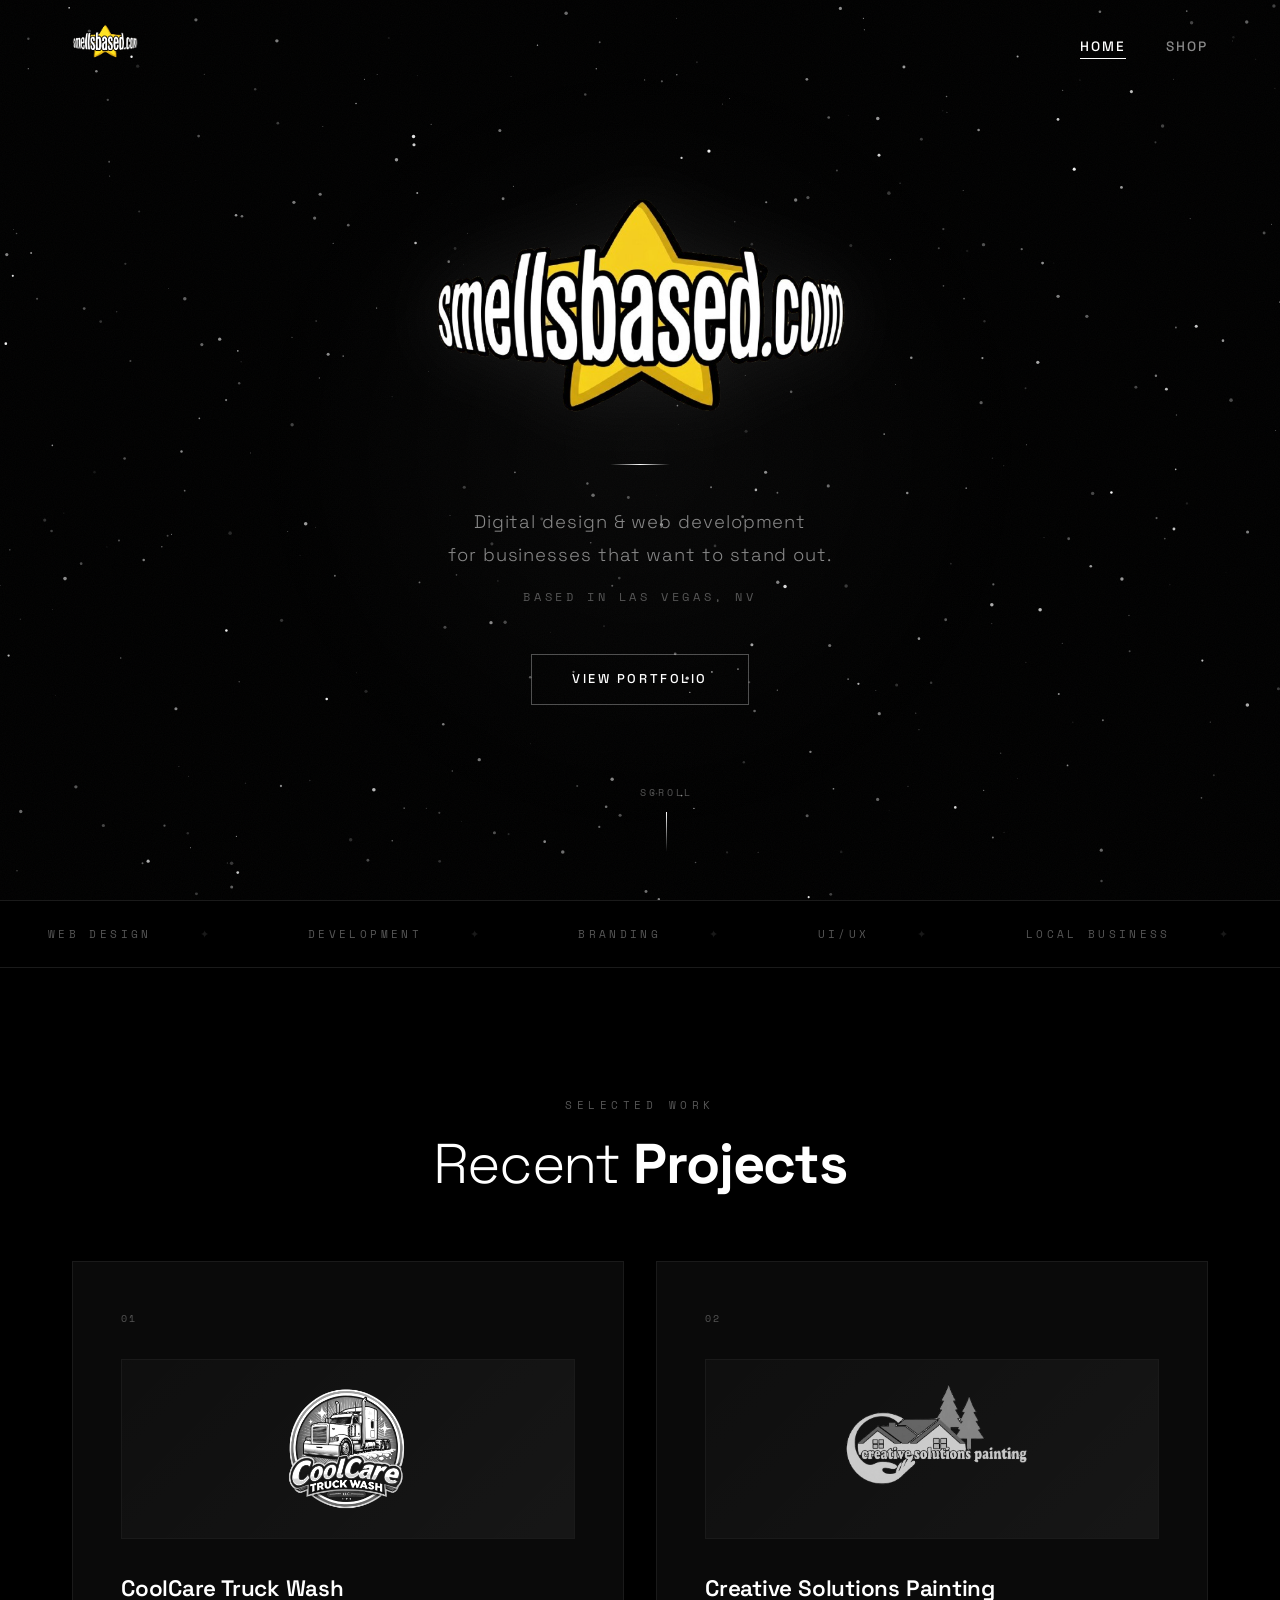
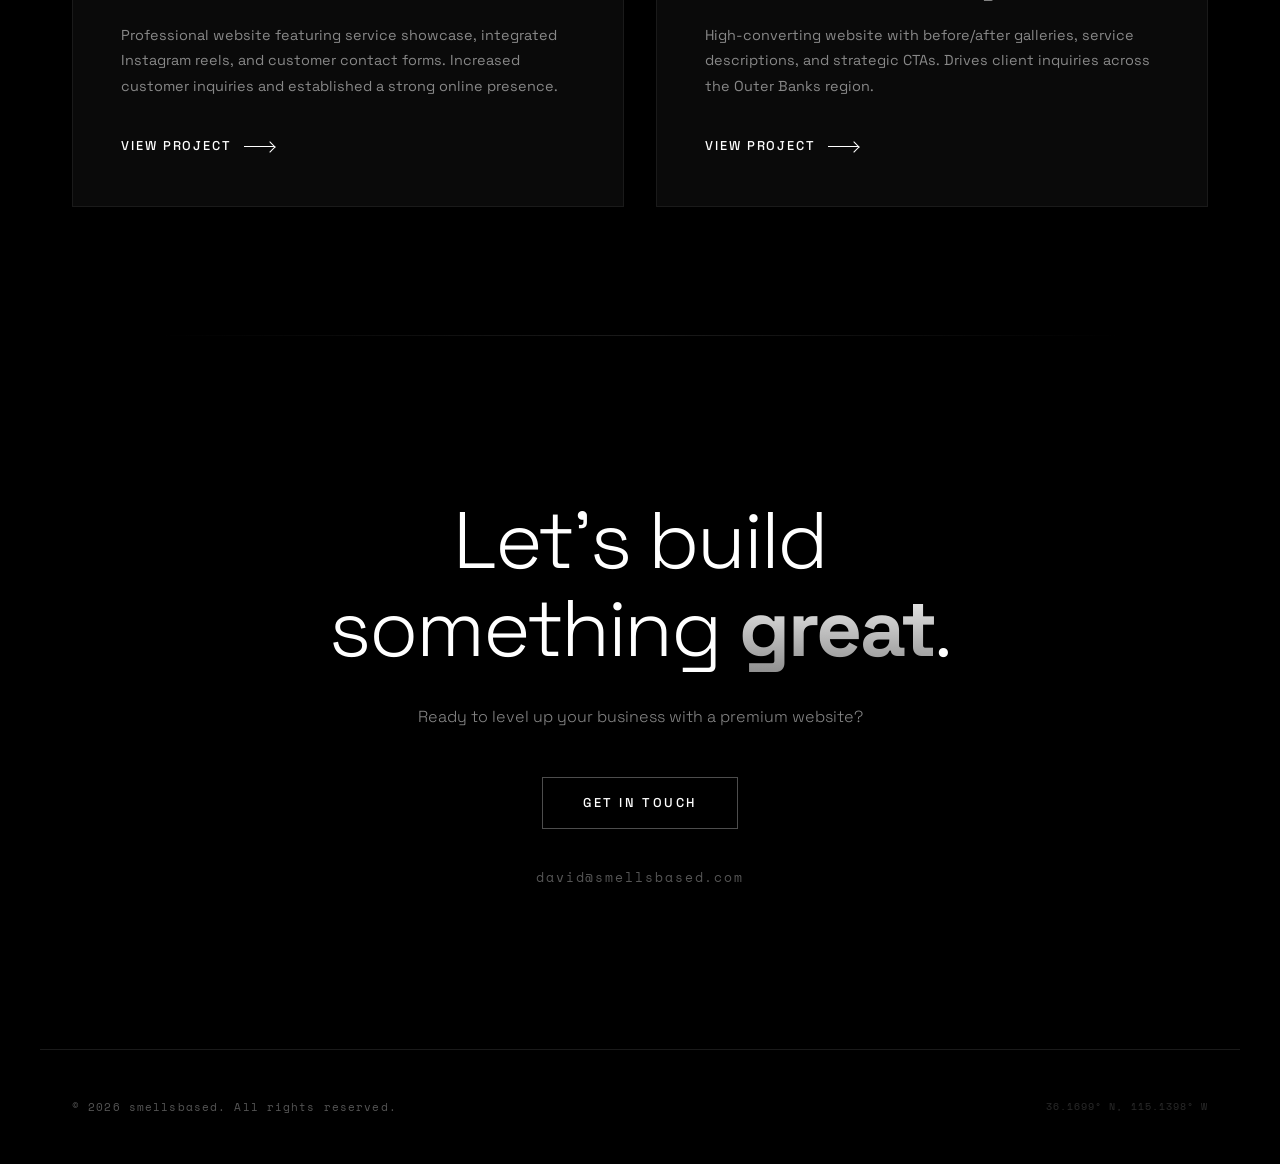
<file: index.html>
<!DOCTYPE html>
<html lang="en">
<head>
  <meta charset="UTF-8">
  <meta name="viewport" content="width=device-width, initial-scale=1.0">
  <title>smellsbased | Digital Design & Web Development</title>
  <meta name="description" content="Digital design and web development for local businesses. Building beautiful, high-converting websites.">
  <link rel="icon" type="image/png" href="assets/smellsbased-logo.png">
  <link rel="apple-touch-icon" href="assets/smellsbased-logo.png">
  <link rel="stylesheet" href="css/style.css">
</head>
<body>

  <!-- Loading Screen -->
  <div class="loader" id="loader">
    <div class="loader-line"></div>
    <span class="loader-text">Loading</span>
  </div>

  <!-- Star Field -->
  <canvas id="starfield"></canvas>

  <!-- Noise Overlay -->
  <div class="noise-overlay"></div>

  <!-- Cursor Canvas -->
  <canvas id="cursor-canvas"></canvas>

  <!-- Content -->
  <div class="content-wrapper">

    <!-- Navigation -->
    <nav class="nav" id="nav">
      <div class="nav-content">
        <a href="index.html" class="logo" data-magnetic>
          <img src="assets/smellsbased-logo.png" alt="smellsbased">
        </a>
        <ul class="nav-links">
          <li><a href="index.html" class="active" data-magnetic>Home</a></li>
          <li><a href="pages/shop.html" data-magnetic>Shop</a></li>
        </ul>
      </div>
    </nav>

    <!-- Hero Section -->
    <section class="hero">
      <div class="hero-content">
        <img src="assets/smellsbased-logo.png" alt="smellsbased" class="hero-logo">
        <div class="hero-divider"></div>
        <p class="hero-tagline">Digital design & web development<br>for businesses that want to stand out.</p>
        <p class="hero-subtext">Based in Las Vegas, NV</p>
        <a href="#portfolio" class="cta-button" data-magnetic>View Portfolio</a>
      </div>
      <div class="scroll-indicator">
        <span>Scroll</span>
        <div class="scroll-line"></div>
      </div>
    </section>

    <!-- Marquee -->
    <div class="marquee-wrap">
      <div class="marquee">
        <span>Web Design</span>
        <span>Development</span>
        <span>Branding</span>
        <span>UI/UX</span>
        <span>Local Business</span>
        <span>Digital Strategy</span>
        <span>Web Design</span>
        <span>Development</span>
        <span>Branding</span>
        <span>UI/UX</span>
        <span>Local Business</span>
        <span>Digital Strategy</span>
      </div>
    </div>

    <!-- Portfolio Section -->
    <section id="portfolio" class="portfolio">
      <div class="section-header">
        <span class="section-label">Selected Work</span>
        <h2 class="section-title">Recent <strong>Projects</strong></h2>
      </div>

      <div class="portfolio-grid">

        <!-- CoolCare Project -->
        <div class="portfolio-item" data-reveal>
          <span class="portfolio-number">01</span>
          <div class="portfolio-image">
            <img src="assets/coolcare-logo.png" alt="CoolCare Truck Wash">
          </div>
          <h3>CoolCare Truck Wash</h3>
          <p>Professional website featuring service showcase, integrated Instagram reels, and customer contact forms. Increased customer inquiries and established a strong online presence.</p>
          <a href="https://coolcaretruckwash.com" target="_blank" class="project-link">
            View Project <span class="arrow"></span>
          </a>
        </div>

        <!-- Creative Solutions Project -->
        <div class="portfolio-item" data-reveal>
          <span class="portfolio-number">02</span>
          <div class="portfolio-image">
            <img src="assets/creative-solutions-logo.png" alt="Creative Solutions Painting">
          </div>
          <h3>Creative Solutions Painting</h3>
          <p>High-converting website with before/after galleries, service descriptions, and strategic CTAs. Drives client inquiries across the Outer Banks region.</p>
          <a href="https://creativesolutionpainting.com" target="_blank" class="project-link">
            View Project <span class="arrow"></span>
          </a>
        </div>

      </div>
    </section>

    <!-- Divider -->
    <div class="section-divider"></div>

    <!-- CTA Section -->
    <section class="cta-section">
      <p class="big-text">Let's build<br>something <strong>great</strong>.</p>
      <p class="sub-text">Ready to level up your business with a premium website?</p>
      <a href="mailto:david@smellsbased.com" class="cta-button" data-magnetic>Get In Touch</a>
      <p class="email-display">david@smellsbased.com</p>
    </section>

    <!-- Footer -->
    <footer class="footer">
      <p>&copy; 2026 smellsbased. All rights reserved.</p>
      <span class="footer-coords">36.1699° N, 115.1398° W</span>
    </footer>

  </div>

  <script src="js/script.js"></script>
</body>
</html>
</file>
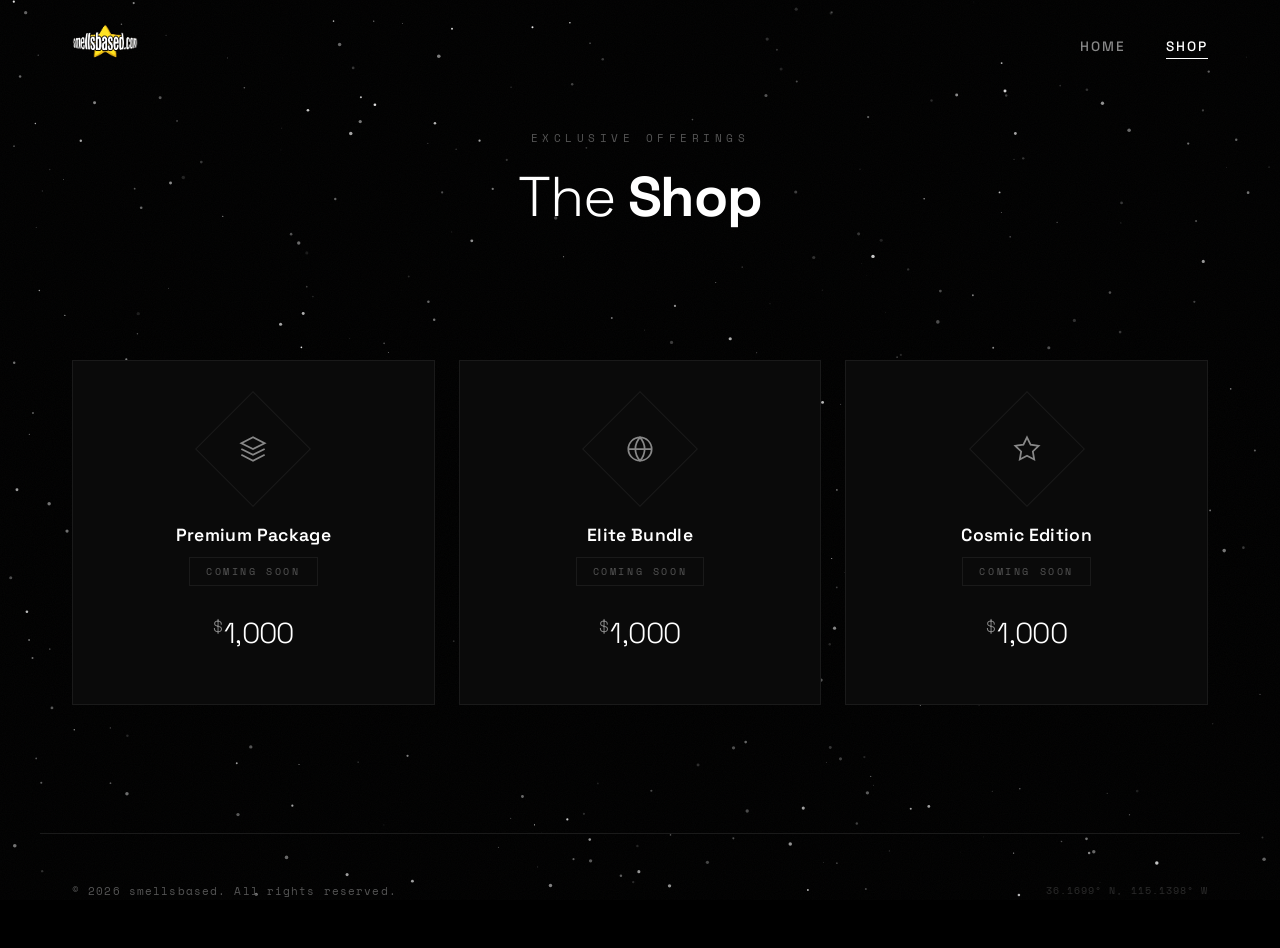
<file: pages/shop.html>
<!DOCTYPE html>
<html lang="en">
<head>
  <meta charset="UTF-8">
  <meta name="viewport" content="width=device-width, initial-scale=1.0">
  <title>Shop | smellsbased</title>
  <meta name="description" content="Premium digital products coming soon from smellsbased.">
  <link rel="icon" type="image/png" href="../assets/smellsbased-logo.png">
  <link rel="apple-touch-icon" href="../assets/smellsbased-logo.png">
  <link rel="stylesheet" href="../css/style.css">
</head>
<body>

  <!-- Loading Screen -->
  <div class="loader" id="loader">
    <div class="loader-line"></div>
    <span class="loader-text">Loading</span>
  </div>

  <!-- Star Field -->
  <canvas id="starfield"></canvas>

  <!-- Noise Overlay -->
  <div class="noise-overlay"></div>

  <!-- Cursor Canvas -->
  <canvas id="cursor-canvas"></canvas>

  <!-- Content -->
  <div class="content-wrapper">

    <!-- Navigation -->
    <nav class="nav" id="nav">
      <div class="nav-content">
        <a href="../index.html" class="logo" data-magnetic>
          <img src="../assets/smellsbased-logo.png" alt="smellsbased">
        </a>
        <ul class="nav-links">
          <li><a href="../index.html" data-magnetic>Home</a></li>
          <li><a href="shop.html" class="active" data-magnetic>Shop</a></li>
        </ul>
      </div>
    </nav>

    <!-- Shop Hero -->
    <section class="shop-hero">
      <div class="section-header">
        <span class="section-label">Exclusive Offerings</span>
        <h1 class="section-title">The <strong>Shop</strong></h1>
      </div>
    </section>

    <!-- Shop Items -->
    <section class="shop">
      <div class="shop-grid">

        <!-- Item 1 -->
        <div class="shop-item" data-reveal>
          <div class="shop-icon">
            <svg viewBox="0 0 24 24" fill="none" stroke="currentColor" stroke-width="1.5">
              <path d="M12 2L2 7l10 5 10-5-10-5zM2 17l10 5 10-5M2 12l10 5 10-5"/>
            </svg>
          </div>
          <h3>Premium Package</h3>
          <span class="coming-soon-badge">Coming Soon</span>
          <p class="price"><span class="price-currency">$</span>1,000</p>
        </div>

        <!-- Item 2 -->
        <div class="shop-item" data-reveal>
          <div class="shop-icon">
            <svg viewBox="0 0 24 24" fill="none" stroke="currentColor" stroke-width="1.5">
              <circle cx="12" cy="12" r="10"/>
              <path d="M2 12h20M12 2a15.3 15.3 0 0 1 4 10 15.3 15.3 0 0 1-4 10 15.3 15.3 0 0 1-4-10 15.3 15.3 0 0 1 4-10z"/>
            </svg>
          </div>
          <h3>Elite Bundle</h3>
          <span class="coming-soon-badge">Coming Soon</span>
          <p class="price"><span class="price-currency">$</span>1,000</p>
        </div>

        <!-- Item 3 -->
        <div class="shop-item" data-reveal>
          <div class="shop-icon">
            <svg viewBox="0 0 24 24" fill="none" stroke="currentColor" stroke-width="1.5">
              <polygon points="12 2 15.09 8.26 22 9.27 17 14.14 18.18 21.02 12 17.77 5.82 21.02 7 14.14 2 9.27 8.91 8.26 12 2"/>
            </svg>
          </div>
          <h3>Cosmic Edition</h3>
          <span class="coming-soon-badge">Coming Soon</span>
          <p class="price"><span class="price-currency">$</span>1,000</p>
        </div>

      </div>
    </section>

    <!-- Footer -->
    <footer class="footer">
      <p>&copy; 2026 smellsbased. All rights reserved.</p>
      <span class="footer-coords">36.1699° N, 115.1398° W</span>
    </footer>

  </div>

  <script src="../js/script.js"></script>
</body>
</html>
</file>
<file: css/style.css>
/* ============================================
   smellsbased — Black & White Cosmic Premium
   ============================================ */

@import url('https://fonts.googleapis.com/css2?family=Space+Grotesk:wght@300;400;500;600;700&family=Space+Mono:wght@400;700&display=swap');

* {
  margin: 0;
  padding: 0;
  box-sizing: border-box;
}

:root {
  --bg: #000000;
  --bg-elevated: #0a0a0a;
  --text: #ffffff;
  --text-muted: #888888;
  --text-dim: #555555;
  --accent: #ffffff;
  --border: #1a1a1a;
  --border-hover: #333333;
  --max-width: 1200px;
  --font-main: 'Space Grotesk', -apple-system, BlinkMacSystemFont, sans-serif;
  --font-mono: 'Space Mono', monospace;
}

html {
  scroll-behavior: smooth;
}

body {
  font-family: var(--font-main);
  background: var(--bg);
  color: var(--text);
  line-height: 1.6;
  overflow-x: hidden;
  cursor: default;
}

::selection {
  background: #fff;
  color: #000;
}

/* ============================================
   Custom Cursor Trail (canvas in JS)
   ============================================ */

#cursor-canvas {
  position: fixed;
  top: 0;
  left: 0;
  width: 100%;
  height: 100%;
  pointer-events: none;
  z-index: 9999;
}

/* ============================================
   Star Field Background
   ============================================ */

#starfield {
  position: fixed;
  top: 0;
  left: 0;
  width: 100%;
  height: 100%;
  z-index: 0;
  pointer-events: none;
}

/* ============================================
   Noise Texture Overlay
   ============================================ */

.noise-overlay {
  position: fixed;
  top: 0;
  left: 0;
  width: 100%;
  height: 100%;
  z-index: 1;
  pointer-events: none;
  opacity: 0.03;
  background-image: url("data:image/svg+xml,%3Csvg viewBox='0 0 256 256' xmlns='http://www.w3.org/2000/svg'%3E%3Cfilter id='noise'%3E%3CfeTurbulence type='fractalNoise' baseFrequency='0.9' numOctaves='4' stitchTiles='stitch'/%3E%3C/filter%3E%3Crect width='100%25' height='100%25' filter='url(%23noise)'/%3E%3C/svg%3E");
  background-repeat: repeat;
  background-size: 256px 256px;
}

/* ============================================
   Main Content Wrapper
   ============================================ */

.content-wrapper {
  position: relative;
  z-index: 2;
}

/* ============================================
   Navigation
   ============================================ */

.nav {
  position: fixed;
  top: 0;
  left: 0;
  right: 0;
  z-index: 1000;
  padding: 1.5rem 0;
  transition: all 0.4s cubic-bezier(0.16, 1, 0.3, 1);
}

.nav.scrolled {
  background: rgba(0, 0, 0, 0.85);
  backdrop-filter: blur(20px);
  -webkit-backdrop-filter: blur(20px);
  border-bottom: 1px solid var(--border);
  padding: 1rem 0;
}

.nav-content {
  max-width: var(--max-width);
  margin: 0 auto;
  padding: 0 2rem;
  display: flex;
  justify-content: space-between;
  align-items: center;
}

.logo img {
  height: 36px;
  width: auto;
  filter: brightness(1.1);
  transition: all 0.3s;
}

.logo:hover img {
  filter: brightness(1.3) drop-shadow(0 0 10px rgba(255,255,255,0.3));
}

.nav-links {
  display: flex;
  list-style: none;
  gap: 2.5rem;
}

.nav-links a {
  color: var(--text-muted);
  text-decoration: none;
  font-size: 0.85rem;
  font-weight: 500;
  letter-spacing: 0.15em;
  text-transform: uppercase;
  transition: all 0.3s;
  position: relative;
}

.nav-links a::after {
  content: '';
  position: absolute;
  bottom: -4px;
  left: 0;
  width: 0;
  height: 1px;
  background: #fff;
  transition: width 0.3s cubic-bezier(0.16, 1, 0.3, 1);
}

.nav-links a:hover,
.nav-links a.active {
  color: var(--text);
}

.nav-links a:hover::after,
.nav-links a.active::after {
  width: 100%;
}

/* ============================================
   Hero Section
   ============================================ */

.hero {
  position: relative;
  min-height: 100vh;
  display: flex;
  align-items: center;
  justify-content: center;
  text-align: center;
  overflow: hidden;
  padding: 2rem;
}

/* Radial glow behind hero */
.hero::before {
  content: '';
  position: absolute;
  top: 50%;
  left: 50%;
  transform: translate(-50%, -50%);
  width: 800px;
  height: 800px;
  background: radial-gradient(circle, rgba(255,255,255,0.03) 0%, transparent 70%);
  pointer-events: none;
}

.hero-content {
  position: relative;
  z-index: 1;
  max-width: 700px;
  display: flex;
  flex-direction: column;
  align-items: center;
}

.hero-logo {
  max-width: 420px;
  width: 100%;
  height: auto;
  margin-bottom: 2.5rem;
  display: block;
  animation: logoFloat 6s ease-in-out infinite;
  filter: drop-shadow(0 0 40px rgba(255,255,255,0.08));
}

@keyframes logoFloat {
  0%, 100% { transform: translateY(0px); }
  50% { transform: translateY(-12px); }
}

.hero-tagline {
  font-size: clamp(1rem, 2.5vw, 1.15rem);
  color: var(--text-muted);
  margin-bottom: 1rem;
  font-weight: 300;
  letter-spacing: 0.05em;
  line-height: 1.8;
}

.hero-subtext {
  font-family: var(--font-mono);
  font-size: 0.75rem;
  color: var(--text-dim);
  letter-spacing: 0.3em;
  text-transform: uppercase;
  margin-bottom: 3rem;
  opacity: 0;
  animation: fadeInUp 1s 0.8s forwards;
}

/* Animated divider line */
.hero-divider {
  width: 60px;
  height: 1px;
  background: linear-gradient(90deg, transparent, #fff, transparent);
  margin-bottom: 2.5rem;
  animation: expandLine 1.5s 0.4s cubic-bezier(0.16, 1, 0.3, 1) forwards;
  transform: scaleX(0);
}

@keyframes expandLine {
  to { transform: scaleX(1); }
}

@keyframes fadeInUp {
  from { opacity: 0; transform: translateY(15px); }
  to { opacity: 1; transform: translateY(0); }
}

/* ============================================
   Scroll Indicator
   ============================================ */

.scroll-indicator {
  position: absolute;
  bottom: 3rem;
  left: 50%;
  transform: translateX(-50%);
  display: flex;
  flex-direction: column;
  align-items: center;
  gap: 0.75rem;
  opacity: 0;
  animation: fadeInUp 1s 1.2s forwards;
}

.scroll-indicator span {
  font-family: var(--font-mono);
  font-size: 0.6rem;
  letter-spacing: 0.3em;
  text-transform: uppercase;
  color: var(--text-dim);
}

.scroll-line {
  width: 1px;
  height: 40px;
  background: linear-gradient(to bottom, #fff, transparent);
  animation: scrollPulse 2s ease-in-out infinite;
}

@keyframes scrollPulse {
  0%, 100% { opacity: 1; transform: scaleY(1); }
  50% { opacity: 0.3; transform: scaleY(0.6); }
}

/* ============================================
   Buttons
   ============================================ */

.cta-button {
  display: inline-block;
  padding: 0.9rem 2.5rem;
  background: transparent;
  color: #fff;
  text-decoration: none;
  font-weight: 500;
  font-size: 0.8rem;
  letter-spacing: 0.2em;
  text-transform: uppercase;
  border: 1px solid rgba(255,255,255,0.3);
  transition: all 0.4s cubic-bezier(0.16, 1, 0.3, 1);
  cursor: pointer;
  position: relative;
  overflow: hidden;
}

.cta-button::before {
  content: '';
  position: absolute;
  top: 0;
  left: -100%;
  width: 100%;
  height: 100%;
  background: #fff;
  transition: left 0.4s cubic-bezier(0.16, 1, 0.3, 1);
  z-index: -1;
}

.cta-button:hover {
  color: #000;
  border-color: #fff;
}

.cta-button:hover::before {
  left: 0;
}

/* ============================================
   Section Headers
   ============================================ */

.section-header {
  text-align: center;
  margin-bottom: 4rem;
}

.section-label {
  font-family: var(--font-mono);
  font-size: 0.7rem;
  letter-spacing: 0.4em;
  text-transform: uppercase;
  color: var(--text-dim);
  margin-bottom: 1rem;
  display: block;
}

.section-title {
  font-size: clamp(2rem, 5vw, 3.5rem);
  font-weight: 300;
  letter-spacing: -0.02em;
  line-height: 1.2;
}

.section-title strong {
  font-weight: 700;
}

/* ============================================
   Portfolio Section
   ============================================ */

.portfolio {
  position: relative;
  max-width: var(--max-width);
  margin: 0 auto;
  padding: 8rem 2rem;
}

.portfolio-grid {
  display: grid;
  grid-template-columns: repeat(2, 1fr);
  gap: 2rem;
}

.portfolio-item {
  position: relative;
  padding: 3rem;
  border: 1px solid var(--border);
  background: var(--bg-elevated);
  transition: all 0.5s cubic-bezier(0.16, 1, 0.3, 1);
  overflow: hidden;
  opacity: 0;
  transform: translateY(40px);
}

.portfolio-item.visible {
  opacity: 1;
  transform: translateY(0);
}

/* Corner accents */
.portfolio-item::before,
.portfolio-item::after {
  content: '';
  position: absolute;
  width: 20px;
  height: 20px;
  border-color: rgba(255,255,255,0.1);
  border-style: solid;
  transition: all 0.5s cubic-bezier(0.16, 1, 0.3, 1);
}

.portfolio-item::before {
  top: -1px;
  left: -1px;
  border-width: 1px 0 0 1px;
}

.portfolio-item::after {
  bottom: -1px;
  right: -1px;
  border-width: 0 1px 1px 0;
}

.portfolio-item:hover {
  border-color: var(--border-hover);
  transform: translateY(-4px);
  box-shadow: 0 20px 60px rgba(0,0,0,0.5);
}

.portfolio-item:hover::before,
.portfolio-item:hover::after {
  width: 40px;
  height: 40px;
  border-color: rgba(255,255,255,0.3);
}

.portfolio-number {
  font-family: var(--font-mono);
  font-size: 0.65rem;
  color: var(--text-dim);
  letter-spacing: 0.2em;
  margin-bottom: 2rem;
  display: block;
}

.portfolio-image {
  width: 100%;
  height: 180px;
  display: flex;
  align-items: center;
  justify-content: center;
  margin-bottom: 2rem;
  background: linear-gradient(135deg, rgba(255,255,255,0.02), rgba(255,255,255,0.05));
  border: 1px solid var(--border);
  padding: 1.5rem;
  transition: all 0.4s;
}

.portfolio-item:hover .portfolio-image {
  border-color: var(--border-hover);
  background: linear-gradient(135deg, rgba(255,255,255,0.03), rgba(255,255,255,0.07));
}

.portfolio-image img {
  max-width: 100%;
  max-height: 100%;
  object-fit: contain;
  filter: grayscale(100%) brightness(1.1);
  transition: filter 0.4s;
}

.portfolio-item:hover .portfolio-image img {
  filter: grayscale(0%) brightness(1.2);
}

.portfolio-item h3 {
  font-size: 1.4rem;
  font-weight: 600;
  margin-bottom: 1rem;
  letter-spacing: -0.01em;
}

.portfolio-item p {
  color: var(--text-muted);
  font-size: 0.9rem;
  line-height: 1.8;
  margin-bottom: 2rem;
}

.project-link {
  color: var(--text);
  text-decoration: none;
  font-size: 0.8rem;
  font-weight: 500;
  letter-spacing: 0.15em;
  text-transform: uppercase;
  display: inline-flex;
  align-items: center;
  gap: 0.75rem;
  transition: all 0.3s;
}

.project-link .arrow {
  display: inline-block;
  width: 30px;
  height: 1px;
  background: #fff;
  position: relative;
  transition: width 0.3s cubic-bezier(0.16, 1, 0.3, 1);
}

.project-link .arrow::after {
  content: '';
  position: absolute;
  right: 0;
  top: -3px;
  width: 7px;
  height: 7px;
  border-top: 1px solid #fff;
  border-right: 1px solid #fff;
  transform: rotate(45deg);
}

.project-link:hover .arrow {
  width: 50px;
}

/* ============================================
   Horizontal Rule / Divider
   ============================================ */

.section-divider {
  max-width: var(--max-width);
  margin: 0 auto;
  padding: 0 2rem;
  height: 1px;
  position: relative;
}

.section-divider::after {
  content: '';
  position: absolute;
  left: 10%;
  right: 10%;
  height: 1px;
  background: linear-gradient(90deg, transparent, var(--border), transparent);
}

/* ============================================
   CTA / Contact Section
   ============================================ */

.cta-section {
  position: relative;
  max-width: var(--max-width);
  margin: 0 auto;
  padding: 10rem 2rem;
  text-align: center;
}

.cta-section .big-text {
  font-size: clamp(2.5rem, 7vw, 5rem);
  font-weight: 300;
  letter-spacing: -0.03em;
  line-height: 1.1;
  margin-bottom: 2rem;
}

.cta-section .big-text strong {
  font-weight: 700;
  background: linear-gradient(180deg, #fff 0%, #888 100%);
  -webkit-background-clip: text;
  -webkit-text-fill-color: transparent;
  background-clip: text;
}

.cta-section .sub-text {
  color: var(--text-muted);
  font-size: 1rem;
  margin-bottom: 3rem;
  font-weight: 300;
}

.email-display {
  font-family: var(--font-mono);
  font-size: 0.8rem;
  color: var(--text-dim);
  letter-spacing: 0.15em;
  margin-top: 2rem;
}

/* ============================================
   Marquee / Ticker
   ============================================ */

.marquee-wrap {
  overflow: hidden;
  padding: 1.5rem 0;
  border-top: 1px solid var(--border);
  border-bottom: 1px solid var(--border);
}

.marquee {
  display: flex;
  animation: marqueeScroll 20s linear infinite;
  white-space: nowrap;
}

.marquee span {
  font-family: var(--font-mono);
  font-size: 0.7rem;
  letter-spacing: 0.3em;
  text-transform: uppercase;
  color: var(--text-dim);
  padding: 0 3rem;
  flex-shrink: 0;
}

.marquee span::after {
  content: '✦';
  margin-left: 3rem;
  opacity: 0.3;
}

@keyframes marqueeScroll {
  from { transform: translateX(0); }
  to { transform: translateX(-50%); }
}

/* ============================================
   Shop Page
   ============================================ */

.shop-hero {
  position: relative;
  min-height: 40vh;
  display: flex;
  align-items: center;
  justify-content: center;
  text-align: center;
  padding: 8rem 2rem 4rem;
}

.shop {
  position: relative;
  max-width: var(--max-width);
  margin: 0 auto;
  padding: 0 2rem 8rem;
}

.shop-grid {
  display: grid;
  grid-template-columns: repeat(3, 1fr);
  gap: 1.5rem;
}

.shop-item {
  position: relative;
  border: 1px solid var(--border);
  background: var(--bg-elevated);
  padding: 3rem 2rem;
  text-align: center;
  transition: all 0.5s cubic-bezier(0.16, 1, 0.3, 1);
  overflow: hidden;
  opacity: 0;
  transform: translateY(40px);
}

.shop-item.visible {
  opacity: 1;
  transform: translateY(0);
}

/* Glowing border on hover */
.shop-item::before {
  content: '';
  position: absolute;
  inset: 0;
  border: 1px solid transparent;
  transition: border-color 0.5s;
}

.shop-item:hover {
  transform: translateY(-6px);
  box-shadow: 0 25px 60px rgba(0,0,0,0.6);
  border-color: var(--border-hover);
}

.shop-item:hover::before {
  border-color: rgba(255,255,255,0.1);
}

.shop-icon {
  width: 80px;
  height: 80px;
  margin: 0 auto 2rem;
  position: relative;
  display: flex;
  align-items: center;
  justify-content: center;
}

.shop-icon::before {
  content: '';
  position: absolute;
  width: 100%;
  height: 100%;
  border: 1px solid var(--border);
  transform: rotate(45deg);
  transition: all 0.4s cubic-bezier(0.16, 1, 0.3, 1);
}

.shop-item:hover .shop-icon::before {
  transform: rotate(45deg) scale(1.1);
  border-color: var(--border-hover);
}

.shop-icon svg {
  width: 28px;
  height: 28px;
  color: var(--text-muted);
  transition: color 0.3s;
}

.shop-item:hover .shop-icon svg {
  color: var(--text);
}

.shop-item h3 {
  font-size: 1.1rem;
  font-weight: 600;
  margin-bottom: 0.5rem;
  letter-spacing: 0.02em;
}

.coming-soon-badge {
  font-family: var(--font-mono);
  font-size: 0.65rem;
  letter-spacing: 0.25em;
  text-transform: uppercase;
  color: var(--text-dim);
  margin-bottom: 1.5rem;
  display: inline-block;
  padding: 0.3rem 1rem;
  border: 1px solid var(--border);
}

.price {
  font-size: 1.8rem;
  font-weight: 300;
  letter-spacing: -0.02em;
}

.price-currency {
  font-size: 1rem;
  vertical-align: super;
  margin-right: 0.1em;
  color: var(--text-muted);
}

/* ============================================
   Footer
   ============================================ */

.footer {
  max-width: var(--max-width);
  margin: 0 auto;
  padding: 3rem 2rem;
  display: flex;
  justify-content: space-between;
  align-items: center;
  border-top: 1px solid var(--border);
}

.footer p {
  font-family: var(--font-mono);
  font-size: 0.7rem;
  color: var(--text-dim);
  letter-spacing: 0.1em;
}

.footer-coords {
  font-family: var(--font-mono);
  font-size: 0.65rem;
  color: var(--text-dim);
  letter-spacing: 0.1em;
  opacity: 0.5;
}

/* ============================================
   Page Transition
   ============================================ */

.page-transition {
  position: fixed;
  top: 0;
  left: 0;
  width: 100%;
  height: 100%;
  background: #000;
  z-index: 10000;
  transform: scaleY(0);
  transform-origin: bottom;
}

/* ============================================
   Loading Screen
   ============================================ */

.loader {
  position: fixed;
  top: 0;
  left: 0;
  width: 100%;
  height: 100%;
  background: #000;
  z-index: 10001;
  display: flex;
  align-items: center;
  justify-content: center;
  flex-direction: column;
  gap: 1.5rem;
  transition: opacity 0.6s, visibility 0.6s;
}

.loader.hidden {
  opacity: 0;
  visibility: hidden;
}

.loader-line {
  width: 100px;
  height: 1px;
  background: var(--border);
  position: relative;
  overflow: hidden;
}

.loader-line::after {
  content: '';
  position: absolute;
  top: 0;
  left: 0;
  width: 40%;
  height: 100%;
  background: #fff;
  animation: loaderSlide 1s ease-in-out infinite;
}

@keyframes loaderSlide {
  0% { left: -40%; }
  100% { left: 100%; }
}

.loader-text {
  font-family: var(--font-mono);
  font-size: 0.65rem;
  letter-spacing: 0.4em;
  text-transform: uppercase;
  color: var(--text-dim);
}

/* ============================================
   Magnetic Elements (JS powered)
   ============================================ */

[data-magnetic] {
  transition: transform 0.3s cubic-bezier(0.16, 1, 0.3, 1);
}

/* ============================================
   Responsive
   ============================================ */

@media (max-width: 968px) {
  .portfolio-grid {
    grid-template-columns: 1fr;
  }

  .shop-grid {
    grid-template-columns: 1fr;
    max-width: 400px;
    margin: 0 auto;
  }
}

@media (max-width: 768px) {
  .nav-content {
    padding: 0 1.5rem;
  }

  .nav-links {
    gap: 1.5rem;
  }

  .portfolio {
    padding: 5rem 1.5rem;
  }

  .portfolio-item {
    padding: 2rem;
  }

  .cta-section {
    padding: 6rem 1.5rem;
  }

  .footer {
    flex-direction: column;
    gap: 1rem;
    text-align: center;
  }
}

@media (max-width: 480px) {
  .hero-logo {
    max-width: 280px;
  }

  .nav-links {
    gap: 1rem;
  }

  .nav-links a {
    font-size: 0.75rem;
  }
}
</file>
